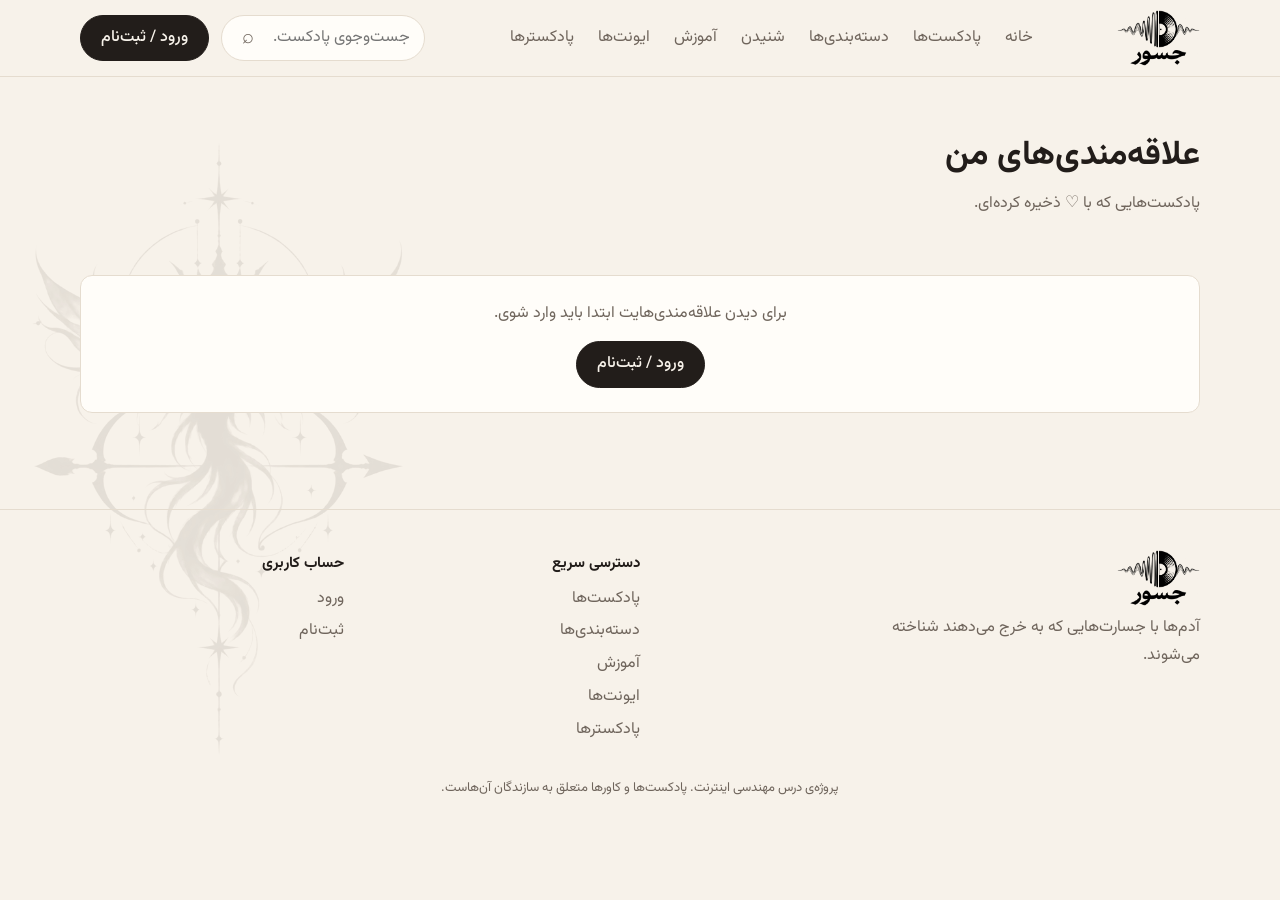
<file: pages/favorites.html>
<!DOCTYPE html>
<html lang="fa" dir="rtl">
<head>
  <meta charset="UTF-8">
  <meta name="viewport" content="width=device-width, initial-scale=1.0">
  <meta name="description" content="پادکست‌های ذخیره‌شده‌ی شما در جسور.">
  <title>علاقه‌مندی‌های من | جسور</title>

  <link rel="preconnect" href="https://fonts.googleapis.com">
  <link rel="preconnect" href="https://fonts.gstatic.com" crossorigin>
  <link href="https://fonts.googleapis.com/css2?family=Vazirmatn:wght@400;500;700;800&display=swap" rel="stylesheet">
  <link rel="stylesheet" href="../css/style.css">
  <link rel="stylesheet" href="../css/pages.css">
  <script src="../js/main.js" defer></script>
  <script src="../js/auth.js" defer></script>
  <script src="../js/data.js" defer></script>
  <script src="../js/cards.js" defer></script>
  <script src="../js/favorites.js" defer></script>
</head>

<body>

  <header class="site-header">
    <div class="container site-header__inner">

      <a href="../index.html" class="logo" aria-label="جسور، صفحه اصلی">
        <img src="../assets/images/logo.png" alt="جسور" class="logo__img" width="82" height="56">
      </a>

      <nav class="main-nav" id="main-nav" aria-label="ناوبری اصلی">
        <ul class="main-nav__list">
          <li><a href="../index.html">خانه</a></li>
          <li><a href="podcasts.html">پادکست‌ها</a></li>
          <li><a href="../index.html#categories">دسته‌بندی‌ها</a></li>
          <li><a href="../index.html#listen">شنیدن</a></li>
          <li><a href="../index.html#education">آموزش</a></li>
          <li><a href="../index.html#events">ایونت‌ها</a></li>
          <li><a href="../index.html#for-creators">پادکسترها</a></li>
        </ul>
      </nav>

      <div class="site-header__actions">
        <form class="search-box" action="podcasts.html" method="get" role="search">
          <label for="header-search" class="visually-hidden">جست‌وجوی پادکست</label>
          <input type="search" id="header-search" name="q" placeholder="جست‌وجوی پادکست...">
          <button type="submit" aria-label="جست‌وجو">⌕</button>
        </form>
        <a href="login.html" class="btn btn--primary">ورود / ثبت‌نام</a>
        <button type="button" class="menu-toggle" aria-controls="main-nav" aria-expanded="false" aria-label="باز کردن منو">☰</button>
      </div>

    </div>
  </header>

  <main>
    <section class="page-head">
      <div class="container">
        <h1>علاقه‌مندی‌های من</h1>
        <p class="section__desc">پادکست‌هایی که با ♡ ذخیره کرده‌ای.</p>
      </div>
    </section>

    <section class="section" aria-label="فهرست علاقه‌مندی‌ها">
      <div class="container">
      <div class="notice" id="login-required" hidden>
        <p>برای دیدن علاقه‌مندی‌هایت ابتدا باید وارد شوی.</p>
        <a class="btn btn--primary" href="login.html">ورود / ثبت‌نام</a>
      </div>

        <div id="favorites-content">
          <p class="results-count" id="results-count" aria-live="polite"></p>
          <div class="card-grid" id="favorites-list"></div>
        </div>
      </div>
    </section>
  </main>

  <footer class="site-footer">
    <div class="container site-footer__inner">

      <div class="site-footer__brand">
        <a href="../index.html" class="logo" aria-label="جسور">
          <img src="../assets/images/logo.png" alt="جسور" class="logo__img" width="74" height="50">
        </a>
        <p>آدم‌ها با جسارت‌هایی که به خرج می‌دهند شناخته می‌شوند.</p>
      </div>

      <nav class="site-footer__nav" aria-label="لینک‌های فوتر">
        <h2 class="site-footer__title">دسترسی سریع</h2>
        <ul>
          <li><a href="podcasts.html">پادکست‌ها</a></li>
          <li><a href="../index.html#categories">دسته‌بندی‌ها</a></li>
          <li><a href="../index.html#education">آموزش</a></li>
          <li><a href="../index.html#events">ایونت‌ها</a></li>
          <li><a href="../index.html#for-creators">پادکسترها</a></li>
        </ul>
      </nav>

      <nav class="site-footer__nav" aria-label="حساب کاربری">
        <h2 class="site-footer__title">حساب کاربری</h2>
        <ul>
          <li><a href="login.html">ورود</a></li>
          <li><a href="register.html">ثبت‌نام</a></li>
        </ul>
      </nav>

    </div>

    <p class="site-footer__copy">پروژه‌ی درس مهندسی اینترنت. پادکست‌ها و کاورها متعلق به سازندگان آن‌هاست.</p>
  </footer>

</body>
</html>
</file>
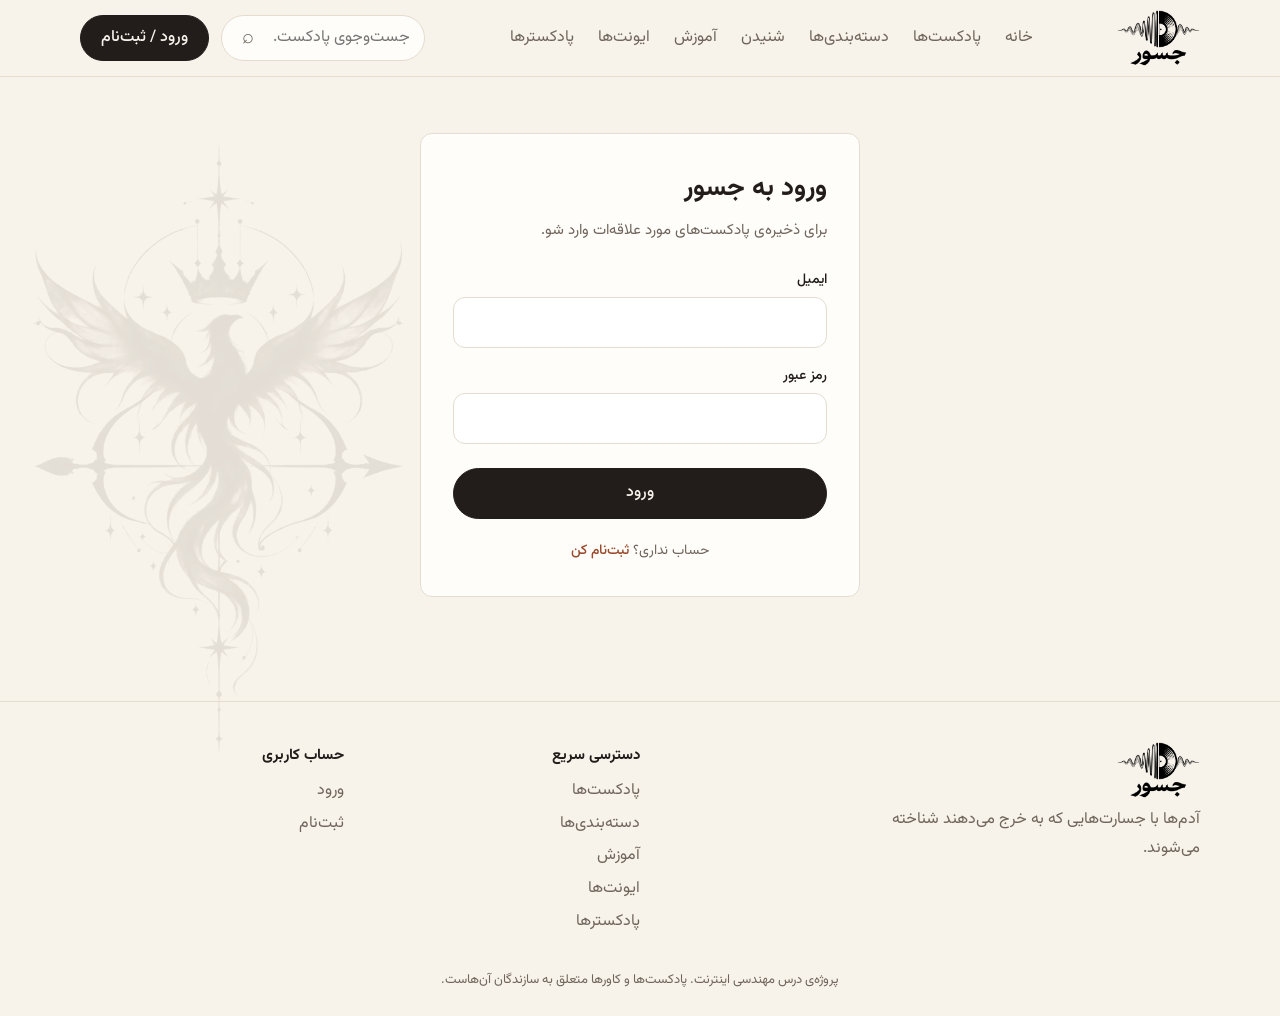
<file: pages/login.html>
<!DOCTYPE html>
<html lang="fa" dir="rtl">
<head>
  <meta charset="UTF-8">
  <meta name="viewport" content="width=device-width, initial-scale=1.0">
  <meta name="description" content="ورود به حساب کاربری جسور.">
  <title>ورود | جسور</title>

  <link rel="preconnect" href="https://fonts.googleapis.com">
  <link rel="preconnect" href="https://fonts.gstatic.com" crossorigin>
  <link href="https://fonts.googleapis.com/css2?family=Vazirmatn:wght@400;500;700;800&display=swap" rel="stylesheet">
  <link rel="stylesheet" href="../css/style.css">
  <link rel="stylesheet" href="../css/pages.css">
  <script src="../js/main.js" defer></script>
  <script src="../js/auth.js" defer></script>
  <script src="../js/forms.js" defer></script>
</head>

<body>

  <header class="site-header">
    <div class="container site-header__inner">

      <a href="../index.html" class="logo" aria-label="جسور، صفحه اصلی">
        <img src="../assets/images/logo.png" alt="جسور" class="logo__img" width="82" height="56">
      </a>

      <nav class="main-nav" id="main-nav" aria-label="ناوبری اصلی">
        <ul class="main-nav__list">
          <li><a href="../index.html">خانه</a></li>
          <li><a href="podcasts.html">پادکست‌ها</a></li>
          <li><a href="../index.html#categories">دسته‌بندی‌ها</a></li>
          <li><a href="../index.html#listen">شنیدن</a></li>
          <li><a href="../index.html#education">آموزش</a></li>
          <li><a href="../index.html#events">ایونت‌ها</a></li>
          <li><a href="../index.html#for-creators">پادکسترها</a></li>
        </ul>
      </nav>

      <div class="site-header__actions">
        <form class="search-box" action="podcasts.html" method="get" role="search">
          <label for="header-search" class="visually-hidden">جست‌وجوی پادکست</label>
          <input type="search" id="header-search" name="q" placeholder="جست‌وجوی پادکست...">
          <button type="submit" aria-label="جست‌وجو">⌕</button>
        </form>
        <a href="login.html" class="btn btn--primary">ورود / ثبت‌نام</a>
        <button type="button" class="menu-toggle" aria-controls="main-nav" aria-expanded="false" aria-label="باز کردن منو">☰</button>
      </div>

    </div>
  </header>

  <main>
    <section class="auth">
      <div class="auth__card">
        <h1>ورود به جسور</h1>
        <p class="auth__lead">برای ذخیره‌ی پادکست‌های مورد علاقه‌ات وارد شو.</p>

        <form id="auth-form" novalidate>
        <div class="form__field">
          <label class="form__label" for="email">ایمیل</label>
          <input class="form__input" id="email" name="email" type="email" dir="ltr" autocomplete="email" required>
          <p class="form__error" id="email-error" hidden></p>
        </div>
        <div class="form__field">
          <label class="form__label" for="password">رمز عبور</label>
          <input class="form__input" id="password" name="password" type="password" dir="ltr" autocomplete="current-password" required>
          <p class="form__error" id="password-error" hidden></p>
        </div>
          <button type="submit" class="btn btn--primary form__submit">ورود</button>
          <p class="form__status" id="form-status" role="status" hidden></p>
        </form>

        <p class="auth__switch">حساب نداری؟ <a href="register.html">ثبت‌نام کن</a></p>
      </div>
    </section>
  </main>

  <footer class="site-footer">
    <div class="container site-footer__inner">

      <div class="site-footer__brand">
        <a href="../index.html" class="logo" aria-label="جسور">
          <img src="../assets/images/logo.png" alt="جسور" class="logo__img" width="74" height="50">
        </a>
        <p>آدم‌ها با جسارت‌هایی که به خرج می‌دهند شناخته می‌شوند.</p>
      </div>

      <nav class="site-footer__nav" aria-label="لینک‌های فوتر">
        <h2 class="site-footer__title">دسترسی سریع</h2>
        <ul>
          <li><a href="podcasts.html">پادکست‌ها</a></li>
          <li><a href="../index.html#categories">دسته‌بندی‌ها</a></li>
          <li><a href="../index.html#education">آموزش</a></li>
          <li><a href="../index.html#events">ایونت‌ها</a></li>
          <li><a href="../index.html#for-creators">پادکسترها</a></li>
        </ul>
      </nav>

      <nav class="site-footer__nav" aria-label="حساب کاربری">
        <h2 class="site-footer__title">حساب کاربری</h2>
        <ul>
          <li><a href="login.html">ورود</a></li>
          <li><a href="register.html">ثبت‌نام</a></li>
        </ul>
      </nav>

    </div>

    <p class="site-footer__copy">پروژه‌ی درس مهندسی اینترنت. پادکست‌ها و کاورها متعلق به سازندگان آن‌هاست.</p>
  </footer>

</body>
</html>
</file>
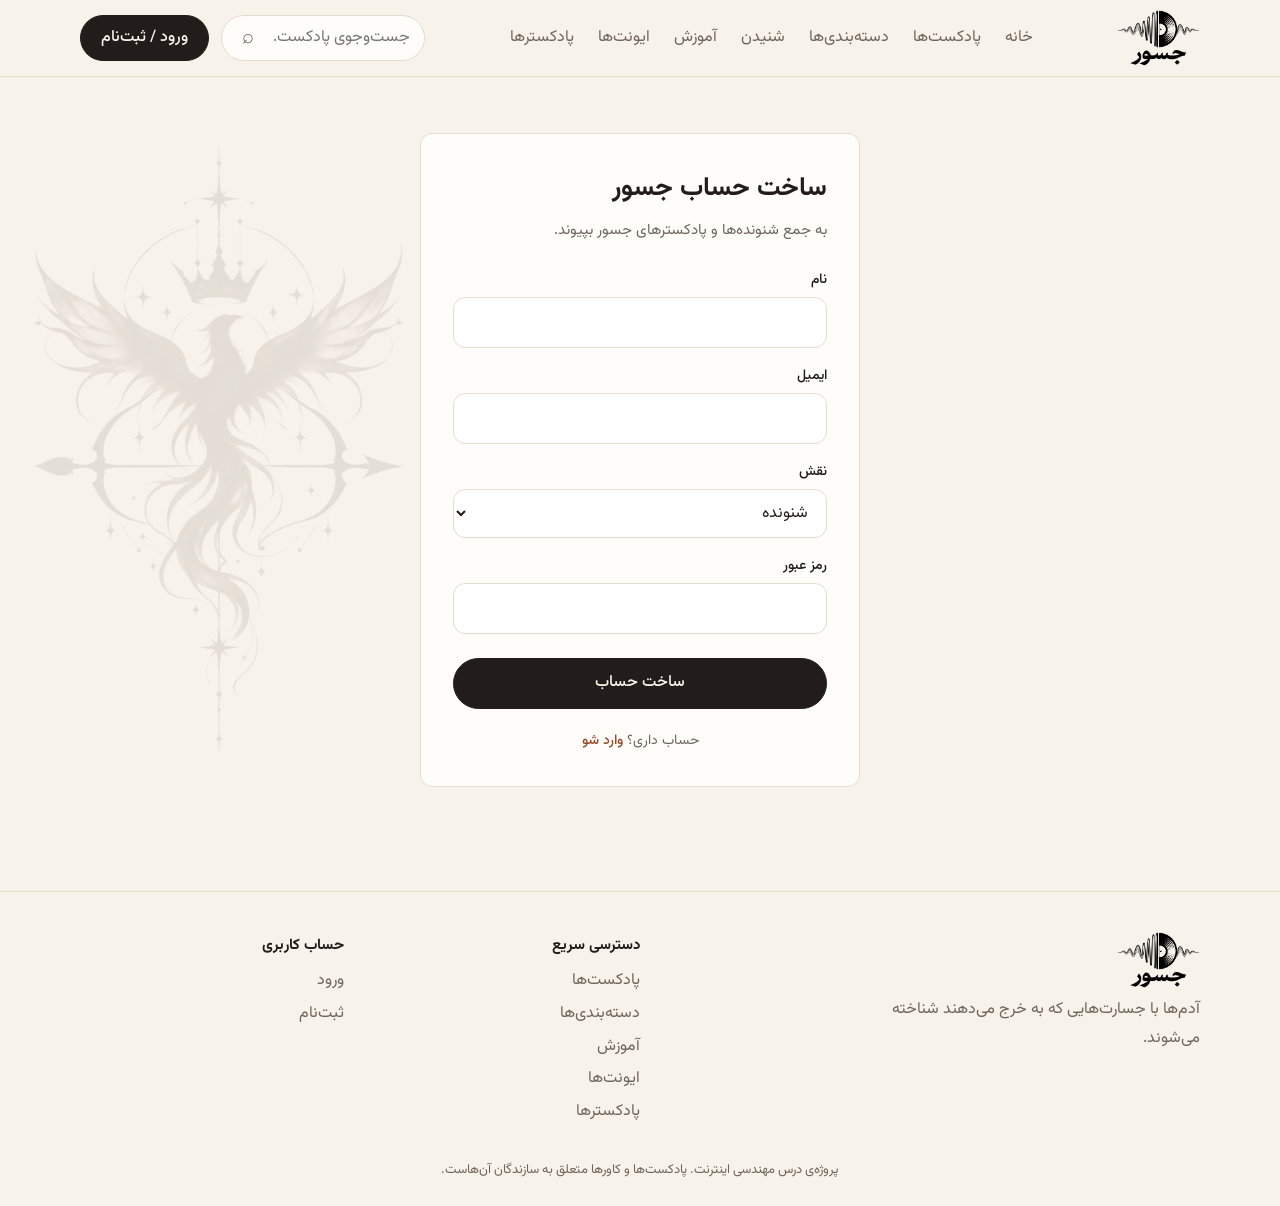
<file: pages/register.html>
<!DOCTYPE html>
<html lang="fa" dir="rtl">
<head>
  <meta charset="UTF-8">
  <meta name="viewport" content="width=device-width, initial-scale=1.0">
  <meta name="description" content="ساخت حساب کاربری در جسور.">
  <title>ثبت‌نام | جسور</title>

  <link rel="preconnect" href="https://fonts.googleapis.com">
  <link rel="preconnect" href="https://fonts.gstatic.com" crossorigin>
  <link href="https://fonts.googleapis.com/css2?family=Vazirmatn:wght@400;500;700;800&display=swap" rel="stylesheet">
  <link rel="stylesheet" href="../css/style.css">
  <link rel="stylesheet" href="../css/pages.css">
  <script src="../js/main.js" defer></script>
  <script src="../js/auth.js" defer></script>
  <script src="../js/forms.js" defer></script>
</head>

<body>

  <header class="site-header">
    <div class="container site-header__inner">

      <a href="../index.html" class="logo" aria-label="جسور، صفحه اصلی">
        <img src="../assets/images/logo.png" alt="جسور" class="logo__img" width="82" height="56">
      </a>

      <nav class="main-nav" id="main-nav" aria-label="ناوبری اصلی">
        <ul class="main-nav__list">
          <li><a href="../index.html">خانه</a></li>
          <li><a href="podcasts.html">پادکست‌ها</a></li>
          <li><a href="../index.html#categories">دسته‌بندی‌ها</a></li>
          <li><a href="../index.html#listen">شنیدن</a></li>
          <li><a href="../index.html#education">آموزش</a></li>
          <li><a href="../index.html#events">ایونت‌ها</a></li>
          <li><a href="../index.html#for-creators">پادکسترها</a></li>
        </ul>
      </nav>

      <div class="site-header__actions">
        <form class="search-box" action="podcasts.html" method="get" role="search">
          <label for="header-search" class="visually-hidden">جست‌وجوی پادکست</label>
          <input type="search" id="header-search" name="q" placeholder="جست‌وجوی پادکست...">
          <button type="submit" aria-label="جست‌وجو">⌕</button>
        </form>
        <a href="login.html" class="btn btn--primary">ورود / ثبت‌نام</a>
        <button type="button" class="menu-toggle" aria-controls="main-nav" aria-expanded="false" aria-label="باز کردن منو">☰</button>
      </div>

    </div>
  </header>

  <main>
    <section class="auth">
      <div class="auth__card">
        <h1>ساخت حساب جسور</h1>
        <p class="auth__lead">به جمع شنونده‌ها و پادکسترهای جسور بپیوند.</p>

        <form id="auth-form" novalidate>
        <div class="form__field">
          <label class="form__label" for="name">نام</label>
          <input class="form__input" id="name" name="name" type="text" autocomplete="name" required>
          <p class="form__error" id="name-error" hidden></p>
        </div>
        <div class="form__field">
          <label class="form__label" for="email">ایمیل</label>
          <input class="form__input" id="email" name="email" type="email" dir="ltr" autocomplete="email" required>
          <p class="form__error" id="email-error" hidden></p>
        </div>
          <div class="form__field">
            <label class="form__label" for="role">نقش</label>
            <select class="form__input" id="role" name="role">
              <option>شنونده</option>
              <option>پادکستر</option>
            </select>
          </div>
        <div class="form__field">
          <label class="form__label" for="password">رمز عبور</label>
          <input class="form__input" id="password" name="password" type="password" dir="ltr" autocomplete="new-password" required>
          <p class="form__error" id="password-error" hidden></p>
        </div>
          <button type="submit" class="btn btn--primary form__submit">ساخت حساب</button>
          <p class="form__status" id="form-status" role="status" hidden></p>
        </form>

        <p class="auth__switch">حساب داری؟ <a href="login.html">وارد شو</a></p>
      </div>
    </section>
  </main>

  <footer class="site-footer">
    <div class="container site-footer__inner">

      <div class="site-footer__brand">
        <a href="../index.html" class="logo" aria-label="جسور">
          <img src="../assets/images/logo.png" alt="جسور" class="logo__img" width="74" height="50">
        </a>
        <p>آدم‌ها با جسارت‌هایی که به خرج می‌دهند شناخته می‌شوند.</p>
      </div>

      <nav class="site-footer__nav" aria-label="لینک‌های فوتر">
        <h2 class="site-footer__title">دسترسی سریع</h2>
        <ul>
          <li><a href="podcasts.html">پادکست‌ها</a></li>
          <li><a href="../index.html#categories">دسته‌بندی‌ها</a></li>
          <li><a href="../index.html#education">آموزش</a></li>
          <li><a href="../index.html#events">ایونت‌ها</a></li>
          <li><a href="../index.html#for-creators">پادکسترها</a></li>
        </ul>
      </nav>

      <nav class="site-footer__nav" aria-label="حساب کاربری">
        <h2 class="site-footer__title">حساب کاربری</h2>
        <ul>
          <li><a href="login.html">ورود</a></li>
          <li><a href="register.html">ثبت‌نام</a></li>
        </ul>
      </nav>

    </div>

    <p class="site-footer__copy">پروژه‌ی درس مهندسی اینترنت. پادکست‌ها و کاورها متعلق به سازندگان آن‌هاست.</p>
  </footer>

</body>
</html>
</file>
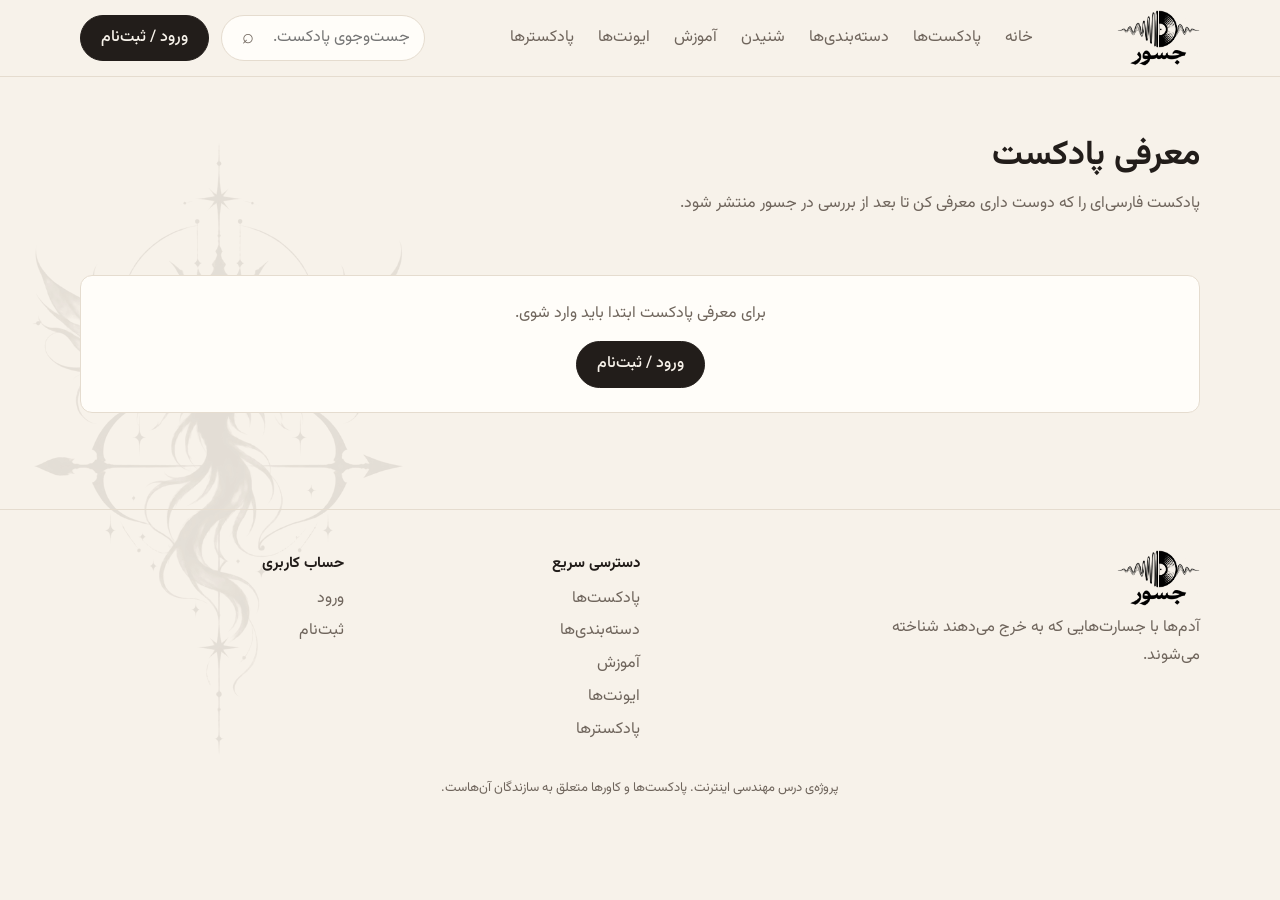
<file: pages/submit.html>
<!DOCTYPE html>
<html lang="fa" dir="rtl">
<head>
  <meta charset="UTF-8">
  <meta name="viewport" content="width=device-width, initial-scale=1.0">
  <meta name="description" content="فرم معرفی پادکست جدید به جسور.">
  <title>معرفی پادکست | جسور</title>

  <link rel="preconnect" href="https://fonts.googleapis.com">
  <link rel="preconnect" href="https://fonts.gstatic.com" crossorigin>
  <link href="https://fonts.googleapis.com/css2?family=Vazirmatn:wght@400;500;700;800&display=swap" rel="stylesheet">
  <link rel="stylesheet" href="../css/style.css">
  <link rel="stylesheet" href="../css/pages.css">
  <script src="../js/main.js" defer></script>
  <script src="../js/auth.js" defer></script>
  <script src="../js/data.js" defer></script>
  <script src="../js/submit.js" defer></script>
</head>

<body>

  <header class="site-header">
    <div class="container site-header__inner">

      <a href="../index.html" class="logo" aria-label="جسور، صفحه اصلی">
        <img src="../assets/images/logo.png" alt="جسور" class="logo__img" width="82" height="56">
      </a>

      <nav class="main-nav" id="main-nav" aria-label="ناوبری اصلی">
        <ul class="main-nav__list">
          <li><a href="../index.html">خانه</a></li>
          <li><a href="podcasts.html">پادکست‌ها</a></li>
          <li><a href="../index.html#categories">دسته‌بندی‌ها</a></li>
          <li><a href="../index.html#listen">شنیدن</a></li>
          <li><a href="../index.html#education">آموزش</a></li>
          <li><a href="../index.html#events">ایونت‌ها</a></li>
          <li><a href="../index.html#for-creators">پادکسترها</a></li>
        </ul>
      </nav>

      <div class="site-header__actions">
        <form class="search-box" action="podcasts.html" method="get" role="search">
          <label for="header-search" class="visually-hidden">جست‌وجوی پادکست</label>
          <input type="search" id="header-search" name="q" placeholder="جست‌وجوی پادکست...">
          <button type="submit" aria-label="جست‌وجو">⌕</button>
        </form>
        <a href="login.html" class="btn btn--primary">ورود / ثبت‌نام</a>
        <button type="button" class="menu-toggle" aria-controls="main-nav" aria-expanded="false" aria-label="باز کردن منو">☰</button>
      </div>

    </div>
  </header>

  <main>
    <section class="page-head">
      <div class="container">
        <h1>معرفی پادکست</h1>
        <p class="section__desc">پادکست فارسی‌ای را که دوست داری معرفی کن تا بعد از بررسی در جسور منتشر شود.</p>
      </div>
    </section>

    <section class="section" aria-label="فرم معرفی پادکست">
      <div class="container">
      <div class="notice" id="login-required" hidden>
        <p>برای معرفی پادکست ابتدا باید وارد شوی.</p>
        <a class="btn btn--primary" href="login.html">ورود / ثبت‌نام</a>
      </div>

        <form class="auth__card auth__card--wide" id="submit-form" novalidate>
          <div class="form__field">
            <label class="form__label" for="title">نام پادکست</label>
            <input class="form__input" id="title" name="title" type="text" required>
            <p class="form__error" id="title-error" hidden></p>
          </div>
          <div class="form__field">
            <label class="form__label" for="link">لینک کست‌باکس</label>
            <input class="form__input" id="link" name="link" type="url" dir="ltr" placeholder="https://castbox.fm/..." required>
            <p class="form__error" id="link-error" hidden></p>
          </div>
          <div class="form__field">
            <label class="form__label" for="category">دسته‌بندی</label>
            <select class="form__input" id="category" name="category" required>
              <option value="">انتخاب کن...</option>
            </select>
            <p class="form__error" id="category-error" hidden></p>
          </div>
          <div class="form__field">
            <label class="form__label" for="description">توضیح کوتاه</label>
            <textarea class="form__input" id="description" name="description" maxlength="300" required></textarea>
            <p class="form__error" id="description-error" hidden></p>
          </div>
          <button type="submit" class="btn btn--primary form__submit">ارسال برای بررسی</button>
          <p class="form__status" id="form-status" role="status" hidden></p>
        </form>
      </div>
    </section>
  </main>

  <footer class="site-footer">
    <div class="container site-footer__inner">

      <div class="site-footer__brand">
        <a href="../index.html" class="logo" aria-label="جسور">
          <img src="../assets/images/logo.png" alt="جسور" class="logo__img" width="74" height="50">
        </a>
        <p>آدم‌ها با جسارت‌هایی که به خرج می‌دهند شناخته می‌شوند.</p>
      </div>

      <nav class="site-footer__nav" aria-label="لینک‌های فوتر">
        <h2 class="site-footer__title">دسترسی سریع</h2>
        <ul>
          <li><a href="podcasts.html">پادکست‌ها</a></li>
          <li><a href="../index.html#categories">دسته‌بندی‌ها</a></li>
          <li><a href="../index.html#education">آموزش</a></li>
          <li><a href="../index.html#events">ایونت‌ها</a></li>
          <li><a href="../index.html#for-creators">پادکسترها</a></li>
        </ul>
      </nav>

      <nav class="site-footer__nav" aria-label="حساب کاربری">
        <h2 class="site-footer__title">حساب کاربری</h2>
        <ul>
          <li><a href="login.html">ورود</a></li>
          <li><a href="register.html">ثبت‌نام</a></li>
        </ul>
      </nav>

    </div>

    <p class="site-footer__copy">پروژه‌ی درس مهندسی اینترنت. پادکست‌ها و کاورها متعلق به سازندگان آن‌هاست.</p>
  </footer>

</body>
</html>
</file>
<file: css/style.css>
/* ========== متغیرها ========== */
:root {
  --bg: #f7f2ea;
  --surface: #fffdf9;
  --ink: #221d1a;
  --muted: #6f655c;
  --line: #e5dccf;
  --accent: #9a4a2b;
  --accent-dark: #7b3a21;
  --radius: 12px;
  --font: "Vazirmatn", Tahoma, sans-serif;
}

/* ========== پایه ========== */
*, *::before, *::after { box-sizing: border-box; }
html { scroll-behavior: smooth; scroll-padding-top: 96px; }
body {
  margin: 0;
  background: var(--bg);
  color: var(--ink);
  font-family: var(--font);
  line-height: 1.8;
}
img { max-width: 100%; display: block; }
a { color: inherit; text-decoration: none; }
ul, ol { margin: 0; padding: 0; list-style: none; }
h1, h2, h3, p { margin: 0; }
button, input { font: inherit; }
:focus-visible { outline: 2px solid var(--accent); outline-offset: 3px; }

.container { width: min(100% - 32px, 1120px); margin-inline: auto; }
.visually-hidden {
  position: absolute; width: 1px; height: 1px; margin: -1px; padding: 0;
  overflow: hidden; clip: rect(0 0 0 0); white-space: nowrap; border: 0;
}

/* ========== دکمه‌ها ========== */
.btn {
  display: inline-block;
  padding: 8px 20px;
  border: 1px solid var(--ink);
  border-radius: 999px;
  background: transparent;
  color: var(--ink);
  font-weight: 500;
  cursor: pointer;
  transition: background .15s, color .15s, border-color .15s;
}
.btn:hover { background: var(--ink); color: var(--bg); }
.btn--primary { background: var(--ink); color: var(--bg); }
.btn--primary:hover { background: var(--accent); border-color: var(--accent); }
.btn--outline { background: transparent; }
.btn--small { padding: 4px 14px; font-size: 14px; }

/* ========== هدر ========== */
.site-header {
  position: sticky; top: 0; z-index: 10;
  background: var(--bg);
  border-bottom: 1px solid var(--line);
}
.site-header__inner {
  display: flex; align-items: center; justify-content: space-between;
  gap: 24px; min-height: 76px;
}
.logo__img { height: 56px; width: auto; }
.main-nav__list { display: flex; gap: 24px; }
.main-nav__list a { padding: 6px 0; border-bottom: 2px solid transparent; color: var(--muted); }
.main-nav__list a:hover,
.main-nav__list a[aria-current="page"] { color: var(--ink); border-color: var(--accent); }

.site-header__actions { display: flex; align-items: center; gap: 12px; }
.search-box {
  display: flex; align-items: center;
  background: var(--surface); border: 1px solid var(--line); border-radius: 999px;
  padding-inline: 14px;
}
.search-box input { border: 0; background: transparent; outline: 0; padding: 8px 0; width: 150px; color: var(--ink); }
.search-box:focus-within { border-color: var(--accent); }
.search-box button { border: 0; background: none; font-size: 20px; cursor: pointer; color: var(--muted); }
.menu-toggle { display: none; border: 0; background: none; font-size: 26px; cursor: pointer; color: var(--ink); }

/* ========== معرفی ========== */
.hero { padding: 72px 0 56px; }
.hero__inner { max-width: 760px; }
.hero h1 { font-size: clamp(24px, 3.4vw, 38px); line-height: 1.7; font-weight: 700; }
.hero__lead { margin-top: 16px; color: var(--muted); font-size: 18px; }
.hero__cta { display: flex; flex-wrap: wrap; gap: 12px; margin-top: 28px; }

/* ========== بخش‌ها ========== */
.section { padding: 48px 0; }
.section__header { margin-bottom: 24px; }
.section__header h2 { font-size: 26px; font-weight: 700; }
.section__desc { color: var(--muted); margin-top: 4px; }

/* ========== دسته‌بندی ========== */
.category-list { display: flex; flex-wrap: wrap; gap: 10px; }
.category-chip {
  display: inline-block; padding: 6px 18px;
  background: var(--surface); border: 1px solid var(--line); border-radius: 999px;
  transition: border-color .15s, color .15s;
}
.category-chip:hover { border-color: var(--accent); color: var(--accent); }

/* ========== کارت پادکست ========== */
.card-grid {
  display: grid;
  grid-template-columns: repeat(auto-fill, minmax(230px, 1fr));
  gap: 20px;
}
.podcast-card {
  display: flex; flex-direction: column;
  background: var(--surface); border: 1px solid var(--line);
  border-radius: var(--radius); overflow: hidden;
}
.podcast-card__cover { width: 100%; aspect-ratio: 1; object-fit: cover; background: var(--line); }
.podcast-card__cover--empty { background: var(--line); }
.podcast-card__body { display: flex; flex-direction: column; align-items: flex-start; gap: 8px; padding: 16px; flex: 1; }
.podcast-card__title { font-size: 18px; font-weight: 700; }
.podcast-card__desc { color: var(--muted); font-size: 14px; line-height: 1.8; }
.podcast-card__note { font-size: 12px; color: var(--accent-dark); }
.podcast-card .btn { margin-top: auto; }
.tag {
  display: inline-block; padding: 0 10px;
  background: var(--bg); border: 1px solid var(--line); border-radius: 999px;
  font-size: 12px; color: var(--muted);
}

/* ========== پخش‌کننده ========== */
.castbox-embed {
  width: 100%; height: 500px; border: 1px solid var(--line);
  border-radius: var(--radius); background: var(--surface);
}

/* ========== دعوت به همکاری ========== */
.cta__inner {
  display: flex; align-items: center; justify-content: space-between; flex-wrap: wrap; gap: 20px;
  padding: 32px; background: var(--ink); color: var(--bg); border-radius: var(--radius);
}
.cta h2 { font-size: 24px; }
.cta p { color: #d9cfc2; margin-top: 4px; }
.cta .btn--primary { background: var(--bg); color: var(--ink); border-color: var(--bg); }
.cta .btn--primary:hover { background: var(--accent); color: #fff; border-color: var(--accent); }

/* ========== فوتر ========== */
.site-footer { margin-top: 48px; padding: 40px 0 24px; border-top: 1px solid var(--line); }
.site-footer__inner { display: grid; grid-template-columns: 2fr 1fr 1fr; gap: 32px; }
.site-footer__brand p { margin-top: 8px; color: var(--muted); max-width: 320px; }
.site-footer__title { font-size: 15px; font-weight: 700; margin-bottom: 8px; }
.site-footer__nav li + li { margin-top: 4px; }
.site-footer__nav a { color: var(--muted); }
.site-footer__nav a:hover { color: var(--accent); }
.site-footer__copy { text-align: center; color: var(--muted); font-size: 13px; margin-top: 32px; padding-inline: 16px; }

/* ========== واکنش‌گرا ========== */
@media (max-width: 860px) {
  .menu-toggle { display: block; }
  .main-nav {
    display: none; position: absolute; top: 100%; inset-inline: 0;
    background: var(--bg); border-bottom: 1px solid var(--line); padding: 8px 16px 16px;
  }
  .main-nav.is-open { display: block; }
  .main-nav__list { flex-direction: column; gap: 4px; }
  .main-nav__list a { display: block; padding: 8px 0; }
  .search-box { display: none; }
  .site-footer__inner { grid-template-columns: 1fr 1fr; }
  .site-footer__brand { grid-column: 1 / -1; }
}
@media (max-width: 480px) {
  .hero { padding: 48px 0 32px; }
  .logo__img { height: 48px; }
  .site-header__actions .btn { padding: 6px 12px; font-size: 13px; }
  .cta__inner { padding: 24px; }
}
@media (prefers-reduced-motion: reduce) {
  html { scroll-behavior: auto; }
  * { transition: none !important; }
}
</file>
<file: css/pages.css>
/* استایل صفحات داخلی (pages/)؛ بعد از style.css لود شود.
   فقط از متغیرها و کلاس‌های style.css استفاده می‌کند. */

/* ---------- سرتیتر صفحه ---------- */
.page-head { padding: 48px 0 8px; }
.page-head h1 { font-size: clamp(26px, 3.2vw, 34px); font-weight: 700; }

/* ---------- فیلتر و جست‌وجو ---------- */
.filter-form { display: flex; gap: 10px; max-width: 560px; margin-bottom: 16px; }
.filter-form input {
  flex: 1; min-width: 0; padding: 8px 18px;
  background: var(--surface); border: 1px solid var(--line); border-radius: 999px;
  color: var(--ink); outline: 0;
}
.filter-form input:focus { border-color: var(--accent); }

button.category-chip { cursor: pointer; font: inherit; color: var(--ink); }
.category-chip[aria-pressed="true"] { background: var(--ink); border-color: var(--ink); color: var(--bg); }
.category-chip[aria-pressed="true"]:hover { color: var(--bg); }

.results-count { margin: 20px 0 16px; min-height: 1.8em; color: var(--muted); font-size: 14px; }
.empty-state {
  grid-column: 1 / -1; text-align: center; padding: 48px 16px;
  background: var(--surface); border: 1px dashed var(--line); border-radius: var(--radius); color: var(--muted);
}
.empty-state strong { display: block; color: var(--ink); font-size: 18px; margin-bottom: 4px; }

/* ---------- ورود و ثبت‌نام ---------- */
.auth { display: grid; place-items: center; padding: 56px 0; }
.auth__card {
  width: min(100% - 32px, 440px); padding: 32px;
  background: var(--surface); border: 1px solid var(--line); border-radius: var(--radius);
}
.auth__card h1 { font-size: 26px; font-weight: 700; }
.auth__lead { color: var(--muted); margin: 4px 0 24px; font-size: 15px; }
.auth__switch { margin-top: 20px; text-align: center; color: var(--muted); font-size: 14px; }
.auth__switch a { color: var(--accent); font-weight: 500; }

.form__field { margin-bottom: 16px; }
.form__label { display: block; margin-bottom: 4px; font-size: 14px; font-weight: 500; }
.form__input {
  width: 100%; padding: 10px 14px; font: inherit; color: var(--ink);
  background: #fff; border: 1px solid var(--line); border-radius: var(--radius); outline: 0;
}
.form__input:focus { border-color: var(--accent); }
.form__input[aria-invalid="true"] { border-color: #b3261e; }
.form__error { margin-top: 4px; color: #b3261e; font-size: 13px; }
.form__error[hidden], .form__status[hidden] { display: none; }
.form__submit { width: 100%; margin-top: 8px; padding: 10px 20px; }
.form__status {
  margin-top: 16px; padding: 12px; text-align: center; font-size: 14px;
  background: var(--bg); border: 1px solid var(--line); border-radius: var(--radius); color: var(--accent-dark);
}

@media (max-width: 480px) {
  .auth { padding: 32px 0; }
  .auth__card { padding: 24px; }
  .filter-form { flex-wrap: wrap; }
}

/* ---------- علاقه‌مندی ---------- */
.podcast-card__actions { display: flex; align-items: center; gap: 8px; margin-top: auto; }
.podcast-card__actions .btn { margin-top: 0; }
.fav-btn {
  width: 34px; height: 34px; display: grid; place-items: center; flex: none;
  border: 1px solid var(--ink); border-radius: 50%; background: transparent; color: var(--ink);
  font-size: 18px; line-height: 1; cursor: pointer;
  transition: background .15s, color .15s, border-color .15s;
}
.fav-btn:hover { background: var(--ink); color: var(--bg); }
.fav-btn[aria-pressed="true"] { background: var(--accent); border-color: var(--accent); color: #fff; }

/* ---------- حالت «وارد شده» در هدر ---------- */
.user-menu { display: flex; align-items: center; gap: 8px; }
.user-menu__name { max-width: 110px; overflow: hidden; text-overflow: ellipsis; white-space: nowrap; font-weight: 500; }
.user-menu__name:hover { color: var(--accent); }

/* ---------- اعلان «ابتدا وارد شو» و فرم معرفی ---------- */
.notice {
  padding: 24px; text-align: center; background: var(--surface);
  border: 1px solid var(--line); border-radius: var(--radius);
}
.notice p { margin-bottom: 12px; color: var(--muted); }
.notice[hidden], #favorites-content[hidden], #submit-form[hidden] { display: none; }
.auth__card--wide { width: min(100% - 32px, 560px); }
textarea.form__input { min-height: 110px; resize: vertical; }

@media (max-width: 480px) {
  .user-menu__name { max-width: 70px; }
}

/* =====================================================================
   ظاهر ظریف‌تر کارت‌ها، تصویر ثابت کناری، و منوی فشرده‌تر
   ===================================================================== */

/* ---------- کارت پادکست: کوچک‌تر و ظریف‌تر ---------- */
.card-grid { grid-template-columns: repeat(auto-fill, minmax(200px, 1fr)); gap: 16px; }
.podcast-card { border-radius: 14px; }
.podcast-card__cover { width: calc(100% - 20px); margin: 10px 10px 0; border-radius: 9px; }
.podcast-card__body { gap: 6px; padding: 12px 14px 14px; }
.podcast-card__title { font-size: 16px; }
.podcast-card__desc {
  font-size: 13px; line-height: 1.75;
  display: -webkit-box; -webkit-line-clamp: 4; -webkit-box-orient: vertical; overflow: hidden;
}
.podcast-card__note { font-size: 11px; }
.podcast-card__actions .btn { flex: 1; padding: 4px 8px; font-size: 13px; white-space: nowrap; text-align: center; }

/* ---------- تصویر ثابت مینیمال سمت چپ، پشت محتوا ---------- */
body::before {
  content: ""; position: fixed; z-index: -1; pointer-events: none;
  left: 1vw; top: 50%; transform: translateY(-50%);
  height: min(70vh, 620px); aspect-ratio: 640 / 952;
  background: url("../assets/images/phoenix.png") center / contain no-repeat;
  opacity: .10;
}
@media (max-width: 1100px) { body::before { opacity: .07; } }
@media (max-width: 860px)  { body::before { display: none; } }

/* ---------- منو: با اضافه شدن آموزش و ایونت‌ها فشرده‌تر ---------- */
@media (max-width: 1100px) { .main-nav__list { gap: 14px; font-size: 15px; } }
</file>
